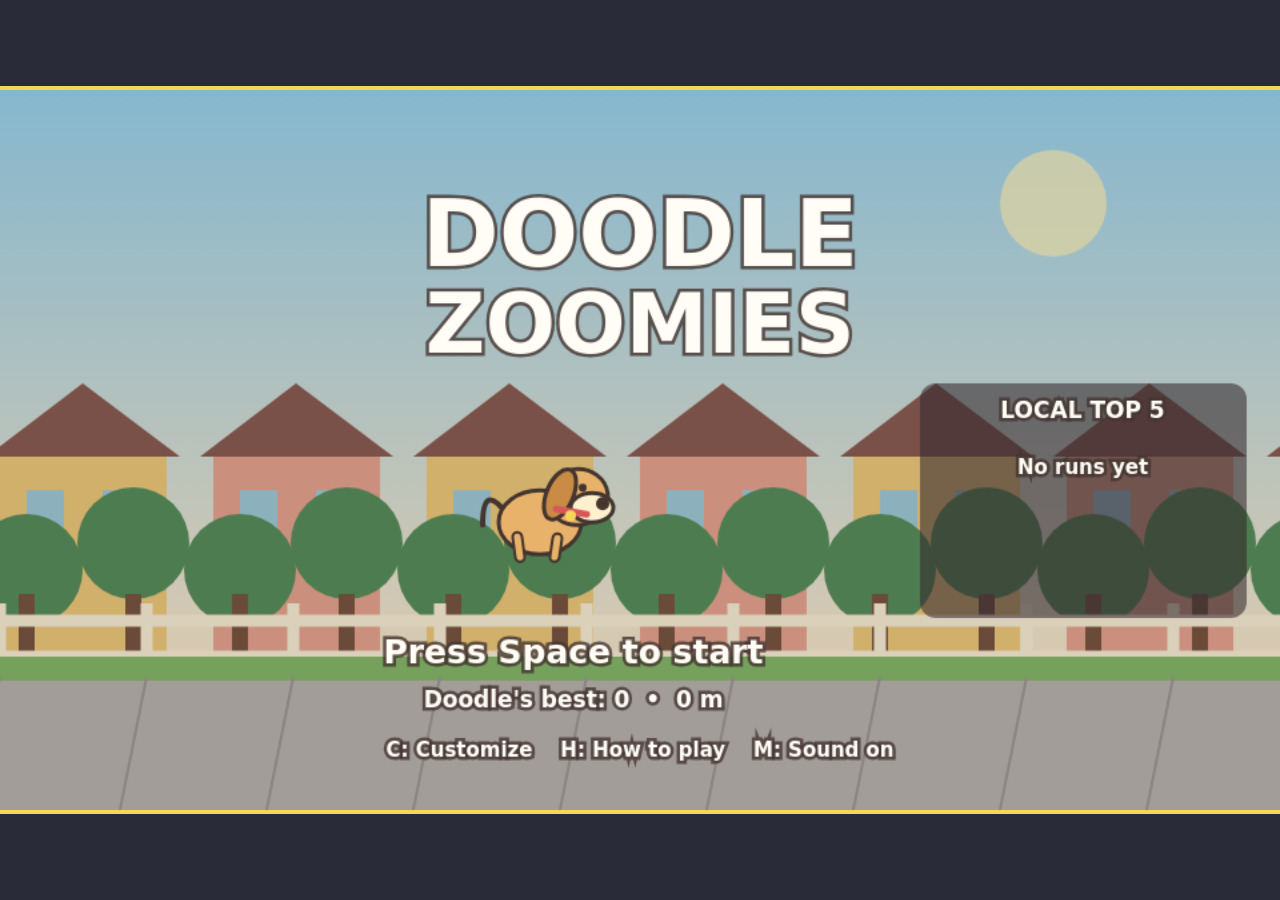
<file: index.html>
<!doctype html>
<html lang="en">
<head>
  <meta charset="utf-8">
  <meta name="viewport" content="width=device-width,initial-scale=1">
  <meta name="description" content="Doodle Zoomies — a keyboard-controlled neighborhood runner.">
  <title>Doodle Zoomies</title>
  <link rel="icon" href="data:,">
  <link rel="stylesheet" href="style.css">
</head>
<body>
  <main>
    <canvas id="game" width="960" height="540" tabindex="0" aria-label="Doodle Zoomies game. Press Space to start."></canvas>
    <noscript>This game needs JavaScript enabled.</noscript>
  </main>
  <script src="js/config.js"></script>
  <script src="js/util.js"></script>
  <script src="js/input.js"></script>
  <script src="js/storage.js"></script>
  <script src="js/audio.js"></script>
  <script src="js/art/palette.js"></script>
  <script src="js/art/doodle.js"></script>
  <script src="js/art/obstacles.js"></script>
  <script src="js/art/scenery.js"></script>
  <script src="js/entities/player.js"></script>
  <script src="js/entities/obstacle.js"></script>
  <script src="js/entities/collectible.js"></script>
  <script src="js/entities/particles.js"></script>
  <script src="js/world/difficulty.js"></script>
  <script src="js/world/spawner.js"></script>
  <script src="js/world/background.js"></script>
  <script src="js/ui/hud.js"></script>
  <script src="js/ui/screens.js"></script>
  <script src="js/game.js"></script>
  <script src="js/main.js"></script>
</body>
</html>
</file>
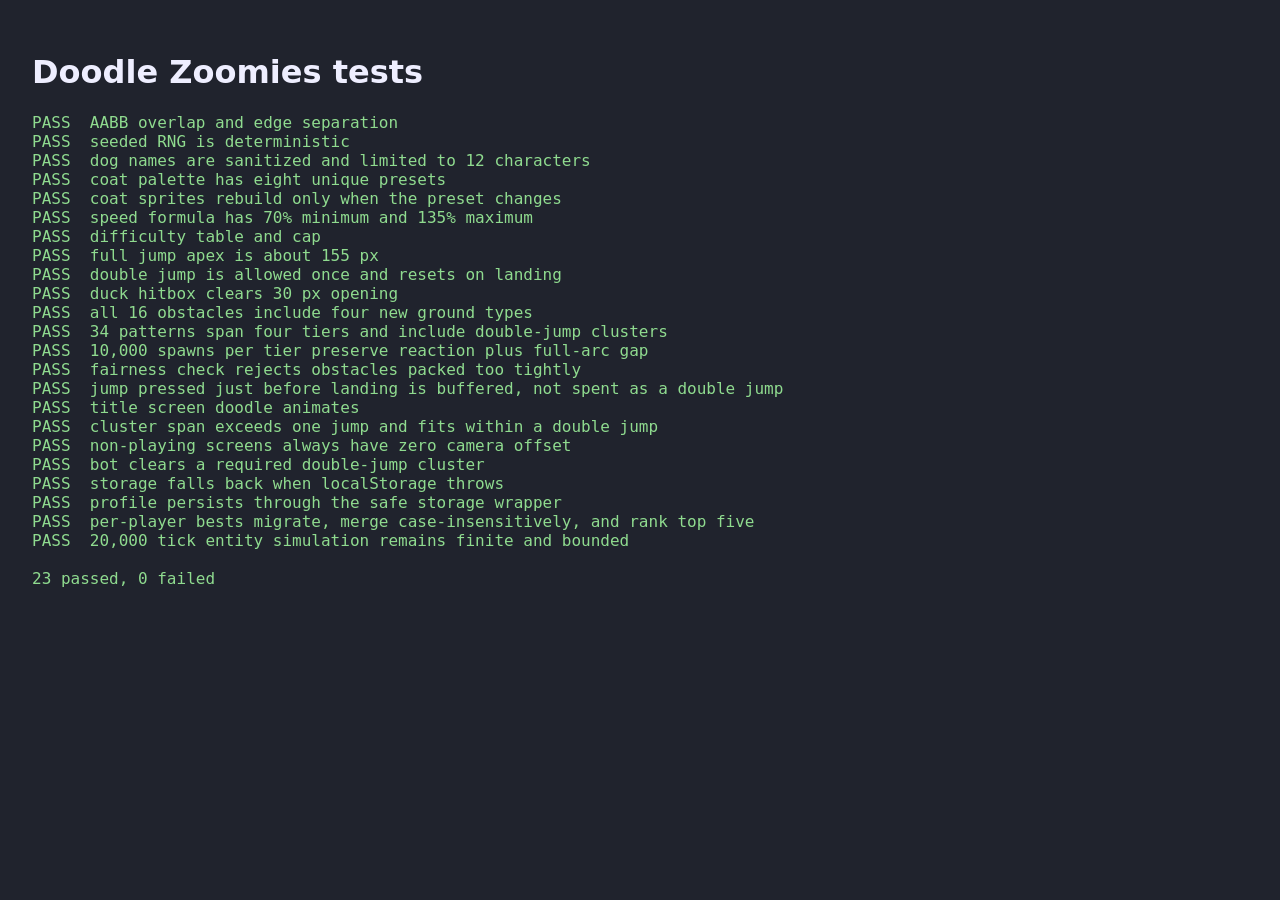
<file: tests/tests.html>
<!doctype html>
<html lang="en">
<head><meta charset="utf-8"><title>Doodle Zoomies tests</title>
<style>body{font:16px system-ui;background:#20232d;color:#eef;padding:24px}.pass{color:#8fdb8f}.fail{color:#ff8e8e}pre{white-space:pre-wrap}</style></head>
<body><h1>Doodle Zoomies tests</h1><pre id="results">Running…</pre>
<script src="../js/config.js"></script><script src="../js/util.js"></script><script src="../js/storage.js"></script>
<script src="../js/art/palette.js"></script><script src="../js/art/doodle.js"></script>
<script src="../js/entities/player.js"></script><script src="../js/entities/obstacle.js"></script><script src="../js/entities/collectible.js"></script><script src="../js/entities/particles.js"></script>
<script src="../js/world/difficulty.js"></script><script src="../js/world/spawner.js"></script><script src="../js/world/background.js"></script>
<script src="../js/game.js"></script><script src="tests.js"></script>
</body></html>
</file>
<file: style.css>
*{box-sizing:border-box}
html,body{width:100%;height:100%;margin:0;overflow:hidden;background:#292b38}
body{display:flex;align-items:center;justify-content:center}
main{width:100%;height:100%;display:flex;align-items:center;justify-content:center}
canvas{display:block;width:min(100vw,177.7778vh);height:min(56.25vw,100vh);background:#aee2f7;image-rendering:auto;outline:0;box-shadow:0 0 0 2px rgba(255,255,255,.14)}
canvas:focus-visible{box-shadow:0 0 0 4px #f6d65a}
noscript{color:white;font:18px system-ui}
</file>
